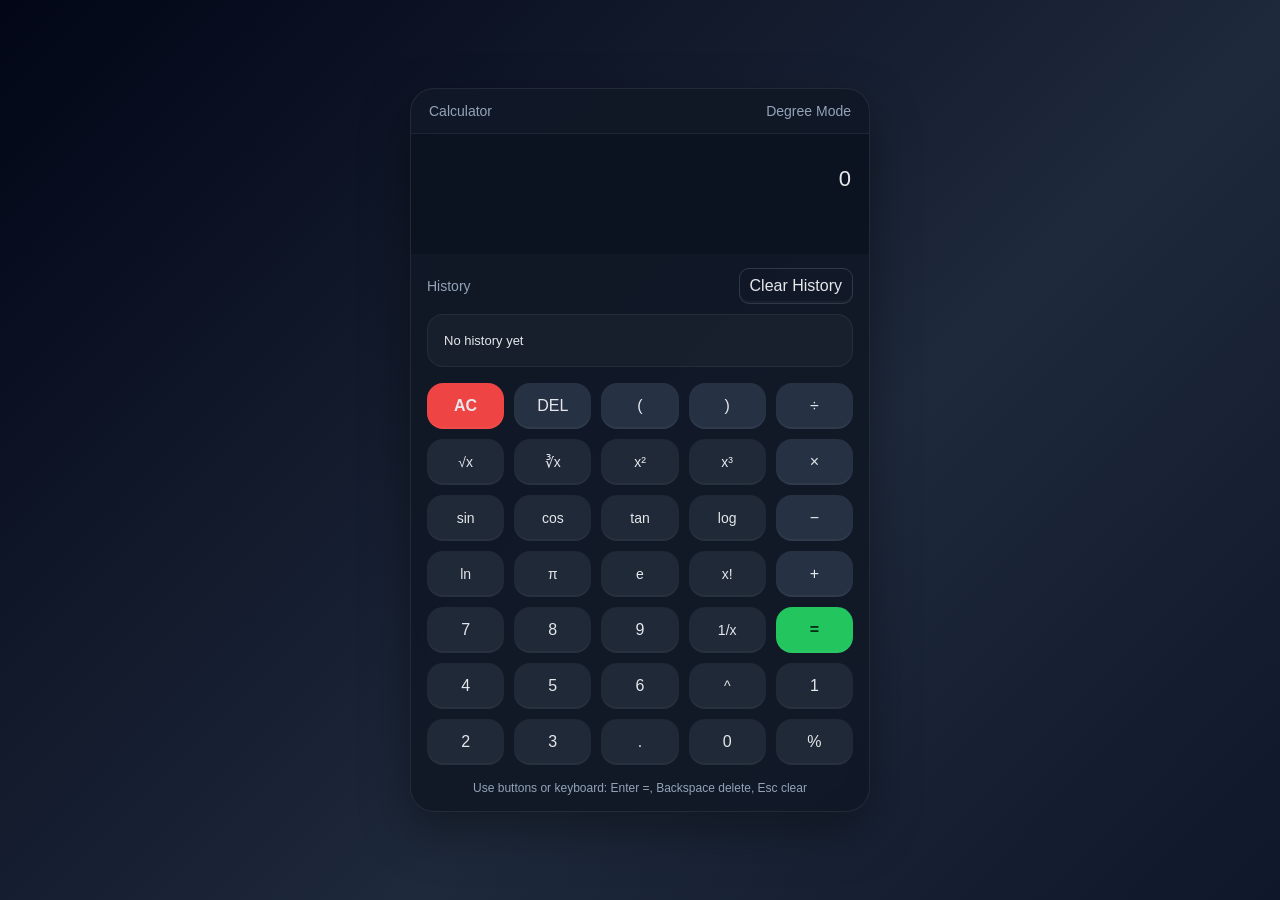
<file: calculator/index.html>
<!DOCTYPE html>
<html lang="en">
<head>
  <meta charset="UTF-8" />
  <meta name="viewport" content="width=device-width, initial-scale=1.0" />
  <title>Scientific Calculator</title>
  <link rel="stylesheet" href="style.css" />
</head>
<body>
  <div class="calculator">
    <div class="topbar">
      <span>Calculator</span>
      <span id="mode">Keyboard Ready</span>
    </div>

    <div class="display">
      <div class="expression" id="expression">0</div>
      <div class="result" id="result"></div>
    </div>

    <div class="history-panel">
      <div class="history-head">
        <span>History</span>
        <button class="history-clear" id="clearHistoryBtn">Clear History</button>
      </div>
      <div id="historyList" class="history-list"></div>
    </div>

    <div class="keys">
      <button class="danger" data-action="clear">AC</button>
      <button class="op" data-action="delete">DEL</button>
      <button class="op" data-value="(">(</button>
      <button class="op" data-value=")">)</button>
      <button class="op" data-value="/">÷</button>

      <button class="small" data-fn="sqrt">√x</button>
      <button class="small" data-fn="cbrt">∛x</button>
      <button class="small" data-fn="square">x²</button>
      <button class="small" data-fn="cube">x³</button>
      <button class="op" data-value="*">×</button>

      <button class="small" data-fn="sin">sin</button>
      <button class="small" data-fn="cos">cos</button>
      <button class="small" data-fn="tan">tan</button>
      <button class="small" data-fn="log">log</button>
      <button class="op" data-value="-">−</button>

      <button class="small" data-fn="ln">ln</button>
      <button class="small" data-fn="pi">π</button>
      <button class="small" data-fn="e">e</button>
      <button class="small" data-fn="fact">x!</button>
      <button class="op" data-value="+">+</button>

      <button data-value="7">7</button>
      <button data-value="8">8</button>
      <button data-value="9">9</button>
      <button class="small" data-fn="inv">1/x</button>
      <button class="accent" data-action="equals">=</button>

      <button data-value="4">4</button>
      <button data-value="5">5</button>
      <button data-value="6">6</button>
      <button class="small" data-value="^">^</button>

      <button data-value="1">1</button>
      <button data-value="2">2</button>
      <button data-value="3">3</button>
      <button data-value=".">.</button>

      <button data-value="0">0</button>
      <button data-action="percent">%</button>
    </div>

    <div class="footer">Use buttons or keyboard: Enter =, Backspace delete, Esc clear</div>
  </div>

  <script src="script.js"></script>
</body>
</html>
</file>
<file: calculator/style.css>
:root{
  --bg:#0f172a;
  --panel:#111827;
  --display:#0b1220;
  --btn:#1f2937;
  --btn2:#374151;
  --accent:#22c55e;
  --text:#e5e7eb;
  --muted:#94a3b8;
  --danger:#ef4444;
  --shadow:0 20px 50px rgba(0,0,0,.35);
}
*{box-sizing:border-box;font-family:Arial, Helvetica, sans-serif}
body{
  margin:0;
  min-height:100vh;
  display:flex;
  align-items:center;
  justify-content:center;
  background:linear-gradient(135deg,#020617,#1e293b 60%,#0f172a);
  color:var(--text);
  padding:20px;
}
.calculator{
  width:min(100%, 460px);
  background:rgba(17,24,39,.92);
  border:1px solid rgba(255,255,255,.08);
  border-radius:24px;
  box-shadow:var(--shadow);
  overflow:hidden;
  backdrop-filter: blur(10px);
}
.topbar{
  padding:14px 18px;
  display:flex;
  justify-content:space-between;
  align-items:center;
  border-bottom:1px solid rgba(255,255,255,.06);
  color:var(--muted);
  font-size:14px;
}
.display{
  padding:18px;
  background:var(--display);
  min-height:120px;
  display:flex;
  flex-direction:column;
  justify-content:flex-end;
  gap:10px;
}
.expression{
  min-height:32px;
  font-size:22px;
  word-break:break-all;
  text-align:right;
}
.result{
  min-height:28px;
  font-size:18px;
  text-align:right;
  color:var(--accent);
  opacity:.95;
  word-break:break-all;
}
.history-panel{
  padding:14px 16px 0;
}
.history-head{
  display:flex;
  justify-content:space-between;
  align-items:center;
  margin-bottom:10px;
  color:var(--muted);
  font-size:14px;
}
.history-clear{
  background:transparent;
  border:1px solid rgba(255,255,255,.14);
  color:var(--text);
  padding:8px 10px;
  border-radius:10px;
  cursor:pointer;
}
.history-list{
  max-height:140px;
  overflow-y:auto;
  background:rgba(255,255,255,.03);
  border:1px solid rgba(255,255,255,.06);
  border-radius:16px;
  padding:10px;
}
.history-item{
  display:flex;
  justify-content:space-between;
  gap:12px;
  padding:8px 6px;
  border-bottom:1px solid rgba(255,255,255,.06);
  font-size:13px;
}
.history-item:last-child{border-bottom:none}
.history-exp{color:var(--text); word-break:break-word}
.history-res{color:var(--accent); white-space:nowrap}
.keys{
  display:grid;
  grid-template-columns:repeat(5, 1fr);
  gap:10px;
  padding:16px;
}
button{
  border:none;
  border-radius:16px;
  padding:14px 10px;
  background:var(--btn);
  color:var(--text);
  font-size:16px;
  cursor:pointer;
  transition:.15s ease;
  box-shadow:inset 0 -2px 0 rgba(255,255,255,.04);
  user-select:none;
}
button:hover{transform:translateY(-1px); background:var(--btn2)}
button:active{transform:translateY(1px) scale(.99)}
.op{background:#263244}
.accent{background:var(--accent); color:#052e16; font-weight:700}
.danger{background:var(--danger); font-weight:700}
.wide{grid-column:span 2}
.small{font-size:14px}
.footer{
  padding:0 16px 16px;
  color:var(--muted);
  font-size:12px;
  text-align:center;
}
@media (max-width:420px){
  .keys{gap:8px}
  button{padding:12px 8px;font-size:14px;border-radius:14px}
  .expression{font-size:20px}
}
</file>
